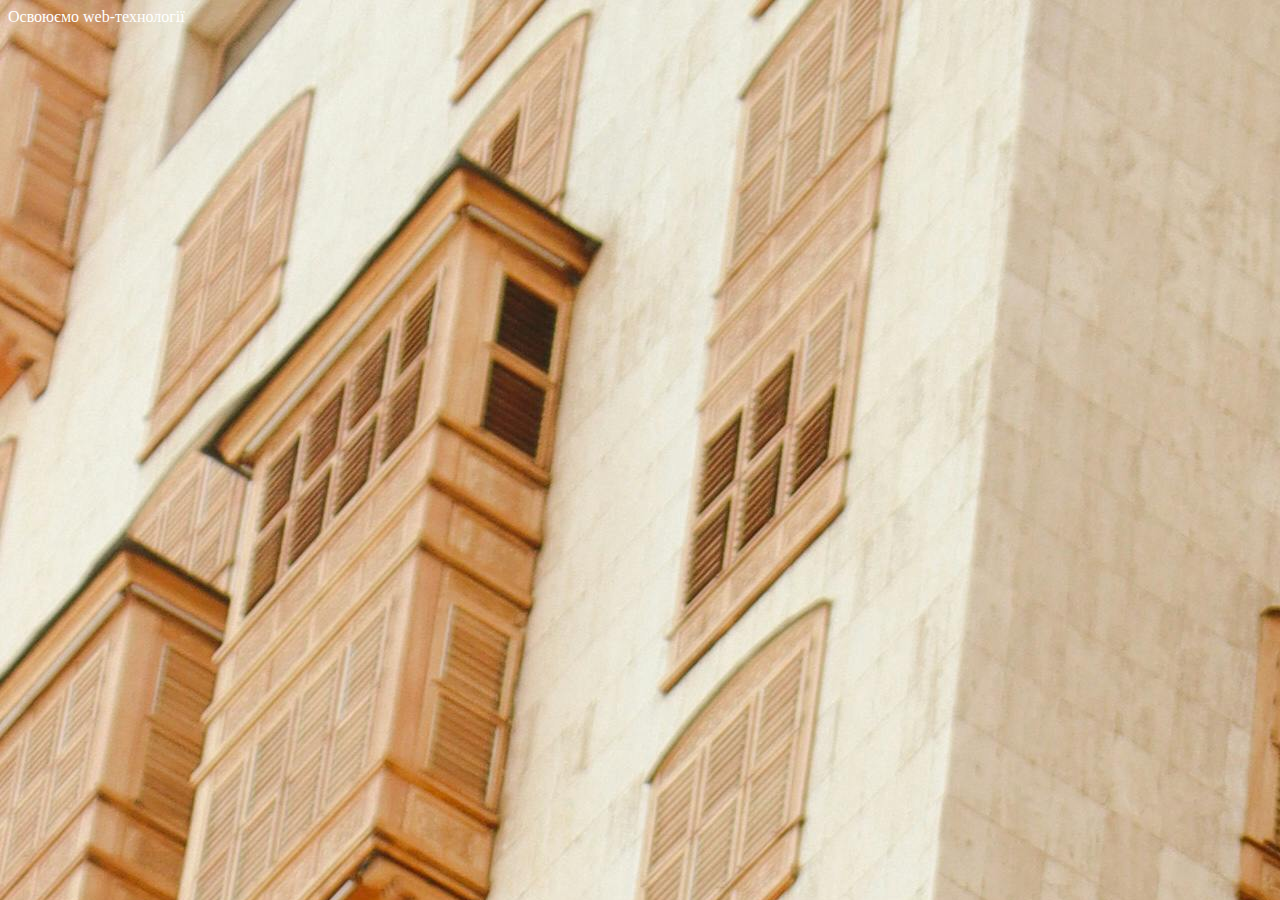
<file: index.html>
<!DOCTYPE html>
<html lang="en">
  <head>
    <meta charset="UTF-8" />
    <meta name="viewport" content="width=device-width, initial-scale=1.0" />
    <title>Заголовок документа</title>
  </head>
  <body
    style="color: white; background-image: url(./pexels-kubrarkan-27940736.jpg)"
  >
    Освоюємо web-технології
  </body>
</html>
</file>
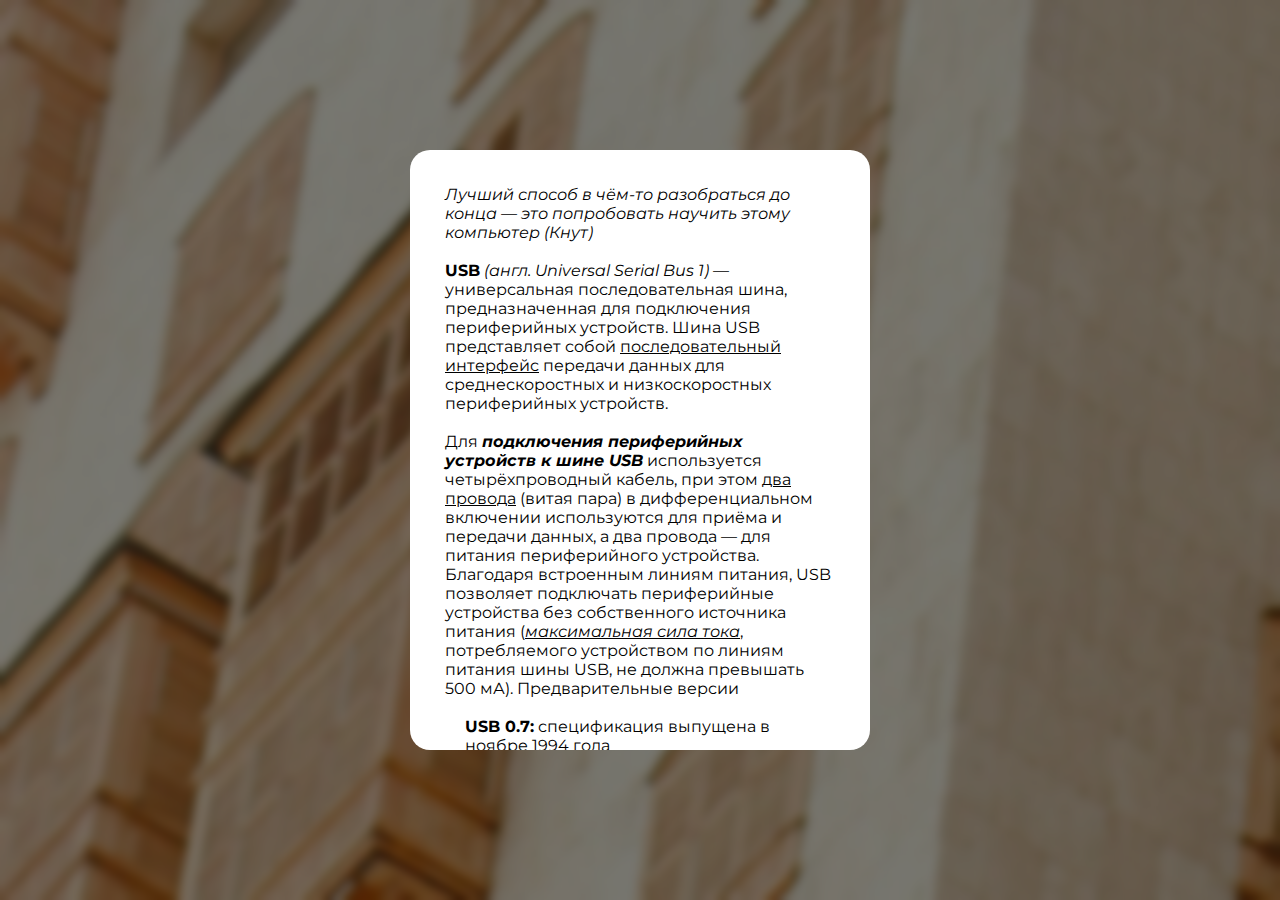
<file: lab1.2.html>
<!DOCTYPE html>
<html lang="en">
  <head>
    <meta charset="UTF-8" />
    <meta name="viewport" content="width=device-width, initial-scale=1.0" />
    <title>lab1</title>
    <link rel="stylesheet" href="./lab1.2.css" />
    <link rel="preconnect" href="https://fonts.googleapis.com" />
    <link rel="preconnect" href="https://fonts.gstatic.com" crossorigin />
    <link
      href="https://fonts.googleapis.com/css2?family=Montserrat:ital,wght@0,100..900;1,100..900&display=swap"
      rel="stylesheet"
    />
  </head>
  <body>
    <div class="container">
      <i>
        Лучший способ в чём-то разобраться до конца — это попробовать научить
        этому компьютер (Кнут)
      </i>
      <br />
      <br />
      <p>
        <b>USB</b> <i>(англ. Universal Serial Bus 1)</i> — универсальная
        последовательная шина, предназначенная для подключения периферийных
        устройств. Шина USB представляет собой
        <u>последовательный интерфейс</u> передачи данных для среднескоростных и
        низкоскоростных периферийных устройств.
      </p>
      <br />
      <p>
        Для
        <b><i>подключения периферийных устройств к шине USB</i></b> используется
        четырёхпроводный кабель, при этом <u>два провода</u> (витая пара) в
        дифференциальном включении используются для приёма и передачи данных, а
        два провода — для питания периферийного устройства. Благодаря встроенным
        линиям питания, USB позволяет подключать периферийные устройства без
        собственного источника питания (<u><i>максимальная сила тока</i></u
        >, потребляемого устройством по линиям питания шины USB, не должна
        превышать 500 мА). Предварительные версии
      </p>
      <br />
      <div style="margin-left: 20px">
        <b>USB 0.7:</b> спецификация выпущена в ноябре 1994 года<br />
        <b>USB 0.8:</b> спецификация выпущена в декабре 1994 года<br />
        <b>USB 0.9:</b> спецификация выпущена в апреле 1995 года<br />
        <b>USB 0.99</b>: спецификация выпущена в августе 1995 года<br />
        <b>USB 1.0</b> Release Candidate: спецификация выпущена в ноябре 1995
        года<br />

        <b>USB 1.1</b> спецификация выпущена в сентябре 1998 года. Исправлены
        проблемы и ошибки, обнаруженные в версии 1.0. Первая версия, получившая
        массовое распространение<br />

        <b>USB 2.0</b> спецификация выпущена в апреле 2000 года<br />
      </div>
      <br />
      <hr width="400px" height="5px" align="center" />
      <br />
      <h1>Песня про DOS</h1>
      <br />
      <p style="text-align: end">
        DOS. Черной пеленой экран заполнил чистый DOS. <br />
        Мышь. Потеряла форму, стала вдруг квадратной мышь. <br />
        Я разбил окно, девяносто пятое мастдайное окно <br />
        И поставил DOS и тогда я понял: Это счастье — вот оно!
      </p>
      <br />
      <p>
        Капли на очках. Странные очки, А может слезы на лице. <br />
        DOS очистил всё, всё, что было лишним У меня на диске C. <br />
        Я нажал F8 и веселый Norton Удалял мне все подряд <br />
        40 мегабайт, может даже больше, Может даже 60…
      </p>
      <br />
      <p align="end">
        И представил я: город наводнился вдруг Разумными людьми. <br />
        Вышли все под DOS, а проклятый Windows Удаляли, черт возьми! <br />
        Позабыв про Word, MS Excel, Corel Draw И прочий геморрой. <br />
        Люди ставят DOS. Словно в Рай заходят в DOS, Нормальный, чистый DOS.
      </p>

      <!-- <hr color="white" height="50%" width="50%" align="right" size="10" />
      <hr color="white" height="50%" width="50%" align="left" size="10" /> -->

      <br />
      <hr width="400px" height="5px" align="center" />
      <br />
      <p>
        <u style="color: green">Примеры поисковых систем:</u>
        <font color="blue">Google.com,</font> <font color="red">ya.ru</font>
      </p>
      <br />
      <h4>Какие результаты выведет на экран кусочек программного кода?</h4>
      <br />
      <p>int x = 1, z = ++x + x;</p>
      <p>Console.WriteLine (x.ToString () + " " + z.ToString ());</p>
      <p>x = 1; int z1 = x + ++x;</p>
      <p>Console.WriteLine (x.ToString () + " " + z1.ToString ());</p>
    </div>

    <div class="intro">
      <div class="intro-text-left">Лабораторну роботу виконав</div>
      <div class="intro-text-right">&#9400; Харін Назар &#x2122;</div>
    </div>

    <script>
      const intro = document.querySelector(".intro");

      setTimeout(() => {
        intro.classList.add("hidden");
      }, 3000);
    </script>
  </body>
</html>
</file>
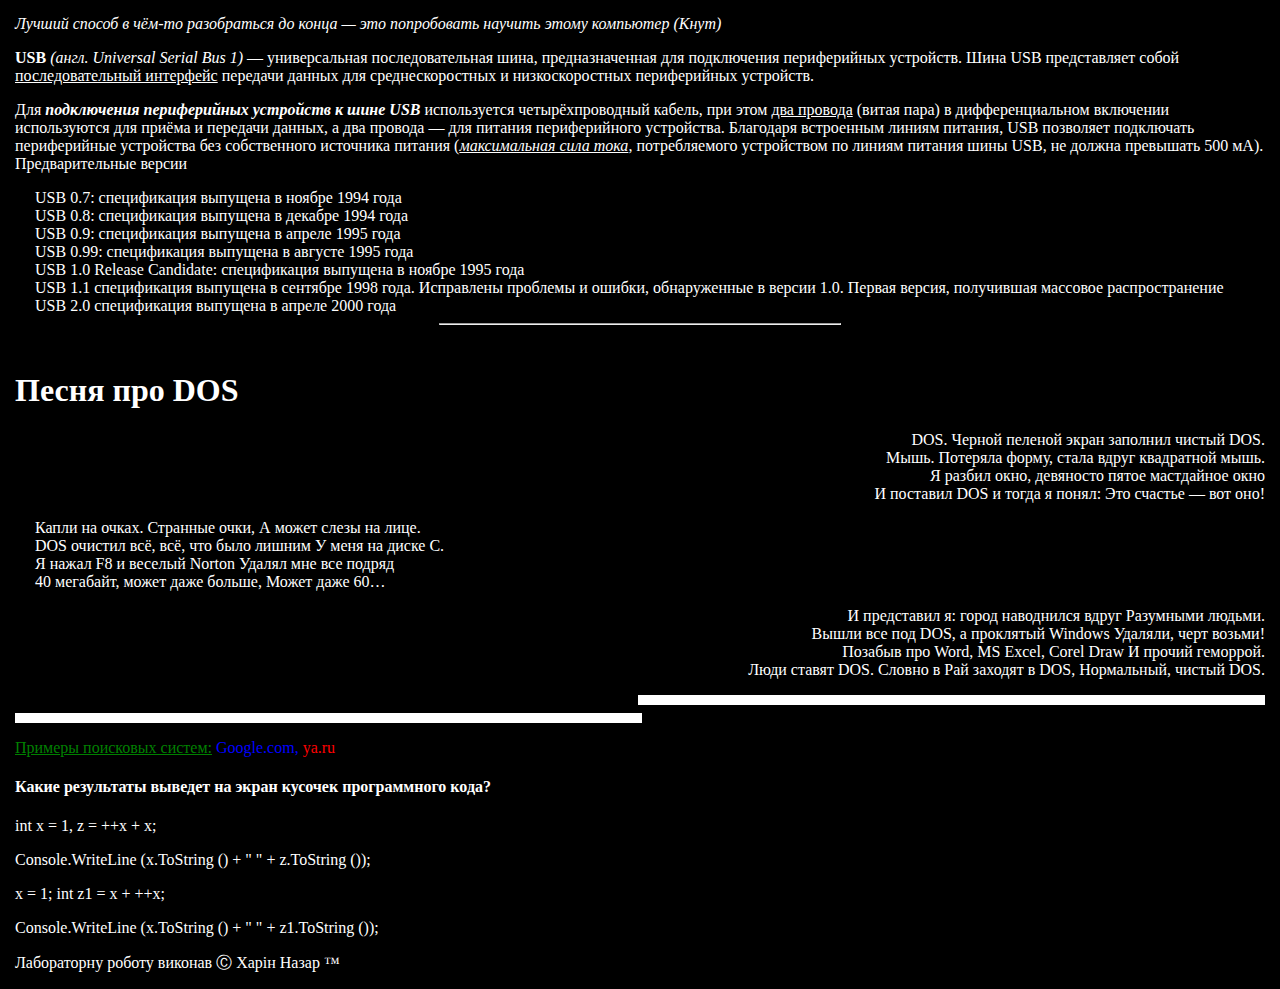
<file: lab1.html>
<!DOCTYPE html>
<html lang="en">
  <head>
    <meta charset="UTF-8" />
    <meta name="viewport" content="width=device-width, initial-scale=1.0" />
    <title>lab1</title>
  </head>
  <body>
    <style>
      body {
        color: white;
        background-color: black;
        margin: 0;
        padding: 15px;
      }
    </style>
    <i>
      Лучший способ в чём-то разобраться до конца — это попробовать научить
      этому компьютер (Кнут)
    </i>
    <p>
      <b>USB</b> <i>(англ. Universal Serial Bus 1)</i> — универсальная
      последовательная шина, предназначенная для подключения периферийных
      устройств. Шина USB представляет собой
      <u>последовательный интерфейс</u> передачи данных для среднескоростных и
      низкоскоростных периферийных устройств.
    </p>
    <p>
      Для
      <b><i>подключения периферийных устройств к шине USB</i></b> используется
      четырёхпроводный кабель, при этом <u>два провода</u> (витая пара) в
      дифференциальном включении используются для приёма и передачи данных, а
      два провода — для питания периферийного устройства. Благодаря встроенным
      линиям питания, USB позволяет подключать периферийные устройства без
      собственного источника питания (<u><i>максимальная сила тока</i></u
      >, потребляемого устройством по линиям питания шины USB, не должна
      превышать 500 мА). Предварительные версии
    </p>
    <div style="margin-left: 20px">
      USB 0.7: спецификация выпущена в ноябре 1994 года<br />
      USB 0.8: спецификация выпущена в декабре 1994 года<br />
      USB 0.9: спецификация выпущена в апреле 1995 года<br />
      USB 0.99: спецификация выпущена в августе 1995 года<br />
      USB 1.0 Release Candidate: спецификация выпущена в ноябре 1995 года<br />

      USB 1.1 спецификация выпущена в сентябре 1998 года. Исправлены проблемы и
      ошибки, обнаруженные в версии 1.0. Первая версия, получившая массовое
      распространение<br />

      USB 2.0 спецификация выпущена в апреле 2000 года<br />
    </div>
    <hr width="400px" height="5px" align="center" />
    <br />
    <h1>Песня про DOS</h1>

    <p style="text-align: end">
      DOS. Черной пеленой экран заполнил чистый DOS. <br />
      Мышь. Потеряла форму, стала вдруг квадратной мышь. <br />
      Я разбил окно, девяносто пятое мастдайное окно <br />
      И поставил DOS и тогда я понял: Это счастье — вот оно!
    </p>
    <p style="margin-left: 20px">
      Капли на очках. Странные очки, А может слезы на лице. <br />
      DOS очистил всё, всё, что было лишним У меня на диске C. <br />
      Я нажал F8 и веселый Norton Удалял мне все подряд <br />
      40 мегабайт, может даже больше, Может даже 60…
    </p>

    <p align="end">
      И представил я: город наводнился вдруг Разумными людьми. <br />
      Вышли все под DOS, а проклятый Windows Удаляли, черт возьми! <br />
      Позабыв про Word, MS Excel, Corel Draw И прочий геморрой. <br />
      Люди ставят DOS. Словно в Рай заходят в DOS, Нормальный, чистый DOS.
    </p>

    <hr color="white" height="50%" width="50%" align="right" size="10" />
    <hr color="white" height="50%" width="50%" align="left" size="10" />

    <p>
      <u style="color: green">Примеры поисковых систем:</u>
      <font color="blue">Google.com,</font> <font color="red">ya.ru</font>
    </p>
    <h4>Какие результаты выведет на экран кусочек программного кода?</h4>
    <p>int x = 1, z = ++x + x;</p>
    <p>Console.WriteLine (x.ToString () + " " + z.ToString ());</p>
    <p>x = 1; int z1 = x + ++x;</p>
    <p>Console.WriteLine (x.ToString () + " " + z1.ToString ());</p>
    Лабораторну роботу виконав &#9400; Харін Назар &#x2122;
  </body>
</html>
</file>
<file: lab1.2.css>
* {
  margin: 0;
  padding: 0;
  box-sizing: border-box;
}

body {
  display: flex;
  justify-content: center;
  align-items: center;
  height: 100vh;
  background-image: linear-gradient(rgba(0, 0, 0, 0.5), rgba(0, 0, 0, 0.5)),
    url(./pexels-kubrarkan-27940736.jpg);
  backdrop-filter: blur(5px);
  font-family: Montserrat;
}

.container {
  max-width: 460px;
  width: 100%;
  height: 100%;
  max-height: 600px;
  overflow-x: hidden;
  padding: 35px;
  border-radius: 20px;
  background-color: white;
}

.intro {
  display: flex;
  justify-content: center;
  align-items: center;
  opacity: 0;
  animation: fadeIn 3s forwards;
  position: absolute;
  background-color: white;
  width: 100%;
  height: 100%;
  flex-direction: column;
  font-size: 25px;
}

.intro-text-left,
.intro-text-right {
  transition: transform 2s ease;
  animation: 3s, slideApart 2s 2s forwards;
}

.hidden {
  display: none;
}

@keyframes fadeIn {
  0% {
    opacity: 1;
  }
  70% {
    opacity: 1;
  }
  100% {
    opacity: 0;
  }
}

@keyframes slideApart {
  from {
    transform: translateX(0);
  }
  to {
    transform: translateX(-100%);
  }
}

.intro-text-right {
  animation: slideApartRight 2s 2s forwards;
}

@keyframes slideApartRight {
  from {
    transform: translateX(0);
  }
  to {
    transform: translateX(100%);
  }
}
</file>
